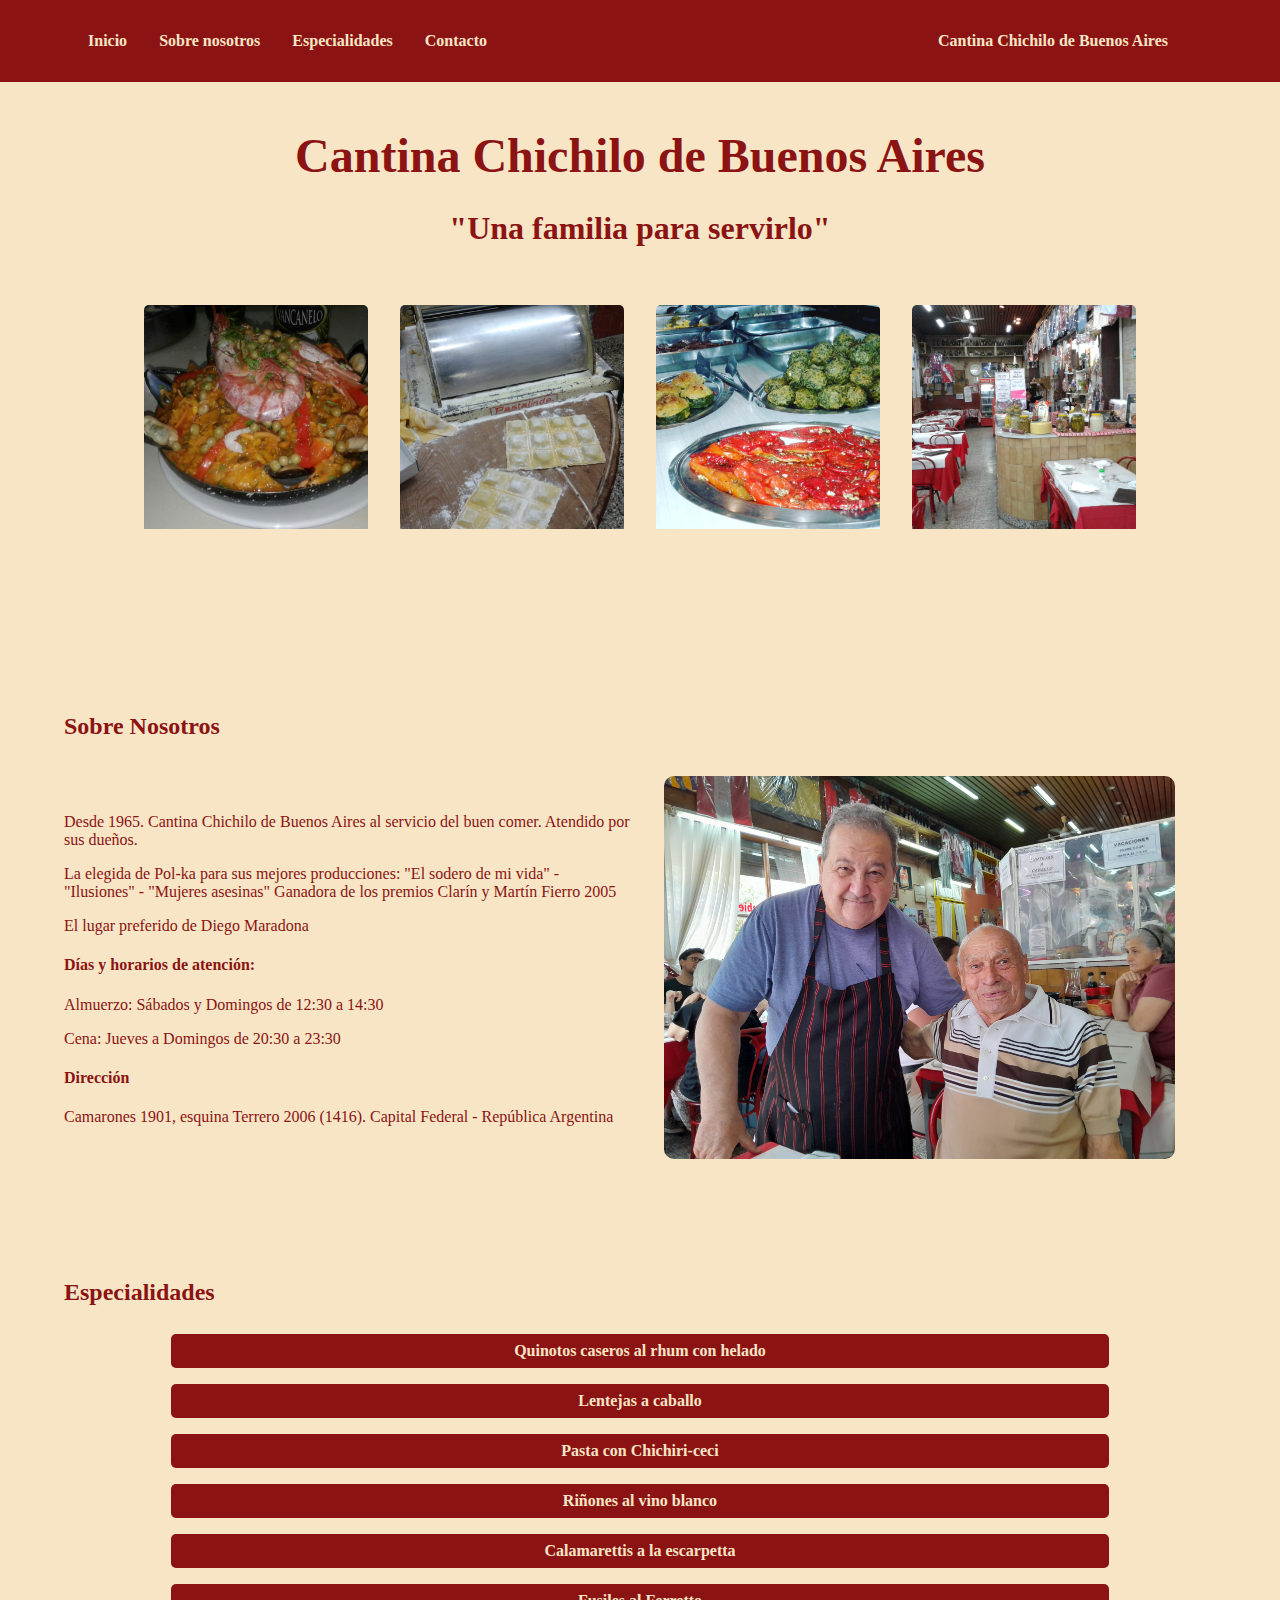
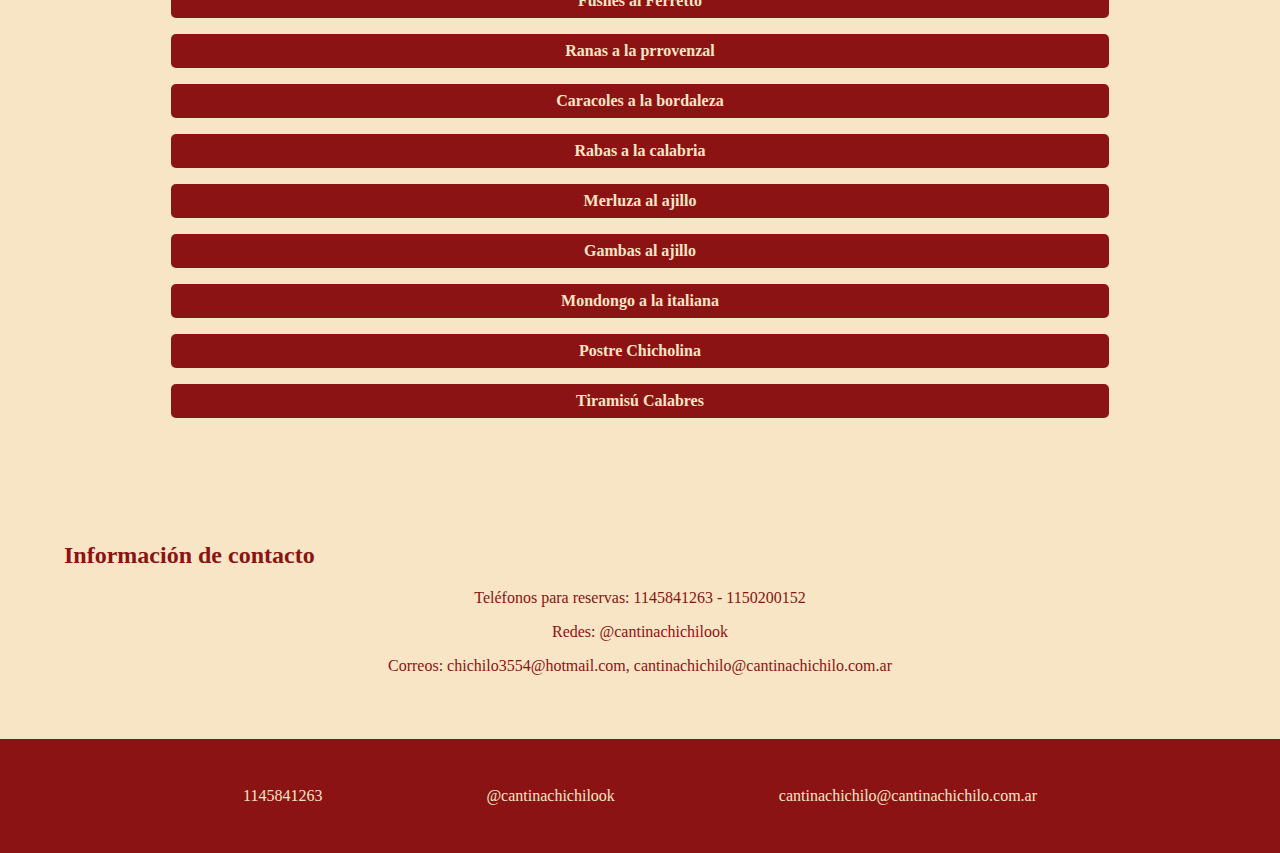
<file: index.html>
<!DOCTYPE html>
<html lang="en">
  <head>
    <meta charset="UTF-8" />
    <meta name="viewport" content="width=device-width, initial-scale=1.0" />
    <link rel="stylesheet" href="styles.css" />
    <title>Chichilo de Buenos Aires</title>
  </head>
  <body>
    <header>
      <nav>
        <ul>
          <li><a href="#inicio">Inicio</a></li>
          <li><a href="#sobre-nosotros">Sobre nosotros</a></li>
          <li><a href="#especialidades">Especialidades</a></li>
          <li><a href="#contacto">Contacto</a></li>
        </ul>
        <p class="titulo-header">Cantina Chichilo de Buenos Aires</p>
      </nav>
    </header>
    <main>
      <section id="inicio">
        <h1>Cantina Chichilo de Buenos Aires</h1>
        <h2>"Una familia para servirlo"</h2>
        <div class="contenedor-imagenes">
          <div class="contenedor-img">
            <img src="images/cazuela.jpg" alt="" />
          </div>
          <div class="contenedor-img">
            <img src="images/pastalinda.jpg" alt="" />
          </div>
          <div class="contenedor-img">
            <img src="images/platos.jpg" alt="" />
          </div>
          <div class="contenedor-img">
            <img src="images/restaurante.jpg" alt="" />
          </div>
        </div>
      </section>
    </main>
    <section id="sobre-nosotros">
      <h2>Sobre Nosotros</h2>

      <div class="contenedor-sobre-nosotros">
        <div class="contenedor-sobre-nosotros-texto">
          <p>
            Desde 1965. Cantina Chichilo de Buenos Aires al servicio del buen
            comer. Atendido por sus dueños.
          </p>
          <p>
            La elegida de Pol-ka para sus mejores producciones: "El sodero de mi
            vida" - "Ilusiones" - "Mujeres asesinas" Ganadora de los premios
            Clarín y Martín Fierro 2005
          </p>
          <p>El lugar preferido de Diego Maradona</p>

          <h4>Días y horarios de atención:</h4>
          <p>Almuerzo: Sábados y Domingos de 12:30 a 14:30</p>
          <p>Cena: Jueves a Domingos de 20:30 a 23:30</p>
          <h4>Dirección</h4>
          <p>
            Camarones 1901, esquina Terrero 2006 (1416). Capital Federal -
            República Argentina
          </p>
        </div>
        <div class="contenedor-sobre-nosotros-img">
          <img src="images/clientecaracoles2024.jpg" alt="" />
        </div>
      </div>
    </section>
    <section id="especialidades">
      <h2>Especialidades</h2>
      <ul>
        <li>Quinotos caseros al rhum con helado</li>
        <li>Lentejas a caballo</li>
        <li>Pasta con Chichiri-ceci</li>
        <li>Riñones al vino blanco</li>
        <li>Calamarettis a la escarpetta</li>
        <li>Fusiles al Ferretto</li>
        <li>Ranas a la prrovenzal</li>
        <li>Caracoles a la bordaleza</li>
        <li>Rabas a la calabria</li>
        <li>Merluza al ajillo</li>
        <li>Gambas al ajillo</li>
        <li>Mondongo a la italiana</li>
        <li>Postre Chicholina</li>
        <li>Tiramisú Calabres</li>
      </ul>
    </section>
    <section id="contacto">
      <h2>Información de contacto</h2>
      <p>Teléfonos para reservas: 1145841263 - 1150200152</p>
      <p>Redes: @cantinachichilook</p>
      <p>
        Correos: chichilo3554@hotmail.com,
        cantinachichilo@cantinachichilo.com.ar
      </p>
    </section>
    <footer>
      <p>1145841263</p>
      <p>@cantinachichilook</p>
      <p>cantinachichilo@cantinachichilo.com.ar</p>
    </footer>
  </body>
</html>
</file>
<file: styles.css>
body {
    font-family: 'Georgia', serif;
    background-color: #f7e5c5;
    margin: 0;
    padding: 0;
    color: #8b1313;
}
section {
    padding: 2rem 1rem;
    margin: 1rem auto;
    width: 90%;
    border-radius: 8px;
}

/* Header */

header {
    background-color: #8b1313;
    padding: 1rem 2rem;
    position: fixed;
    top: 0;
    width: 100%;
}

nav {
    display: flex;
    justify-content: space-between;
    align-items: center;
    width: 90%;
}

nav ul {
    list-style: none;
    display: flex;
    
}

nav ul li a,  .titulo-header{
    margin: 0 1rem;
    color: #f7e5c5;
    text-decoration: none;
    font-weight: bold;
}


/* Inicio */
#inicio {
    padding: 5rem 1rem;
    text-align: center;
}

#inicio h1 {
    font-size: 3rem;
    margin-bottom: 0.5rem;
}

#inicio h2 {
    font-size: 2rem;
}
.contenedor-imagenes {
    display: flex;
    justify-content: center;
    flex-direction: row;
    flex-wrap: wrap;
    padding: 1rem;
}

.contenedor-img {
    max-width: 20%;
    border-radius: 5px;
    overflow: hidden;
    margin: 1rem;
}

.contenedor-img img {
    width: 100%;
    height: auto;
}


/* Sobre Nosotros */

.contenedor-sobre-nosotros {
    display: flex;
    flex-direction: row;
    justify-content: space-around;
    align-items: center;
    gap: 1rem;
}

.contenedor-sobre-nosotros-texto {
    text-align: left;
    width: 50%;
}

.contenedor-sobre-nosotros-img{
    width: 50%;
    border-radius: 10px;
    box-sizing: border-box;
    overflow: hidden;
}
.contenedor-sobre-nosotros img {   
    width: 90%;
    height: auto;
    margin: 1rem;
    border-radius: 10px;
}


/* Especialidades */

#especialidades ul {
    list-style-type: none;
    padding: 0;
    text-align: center;
    display: flex;
    flex-direction: column;
    align-items: center;
    justify-content: center;
}

#especialidades li {
    width: 80%;
    background-color: #8b1313;
    margin: 0.5rem 0;
    padding: 0.5rem;
    border-radius: 5px;
    font-weight: bold;
    color: #f7e5c5;
}

/* Contacto */

#contacto p {
    text-align: center;
}

/* Footer */
footer {
    background-color: #8b1313;
    padding: 1rem;
    text-align: center;
    color: #f7e5c5;
    flex-direction: row;
    justify-content: space-between;
}

footer p {
    display: inline-block;
    margin: 2rem 5rem;
}
</file>
